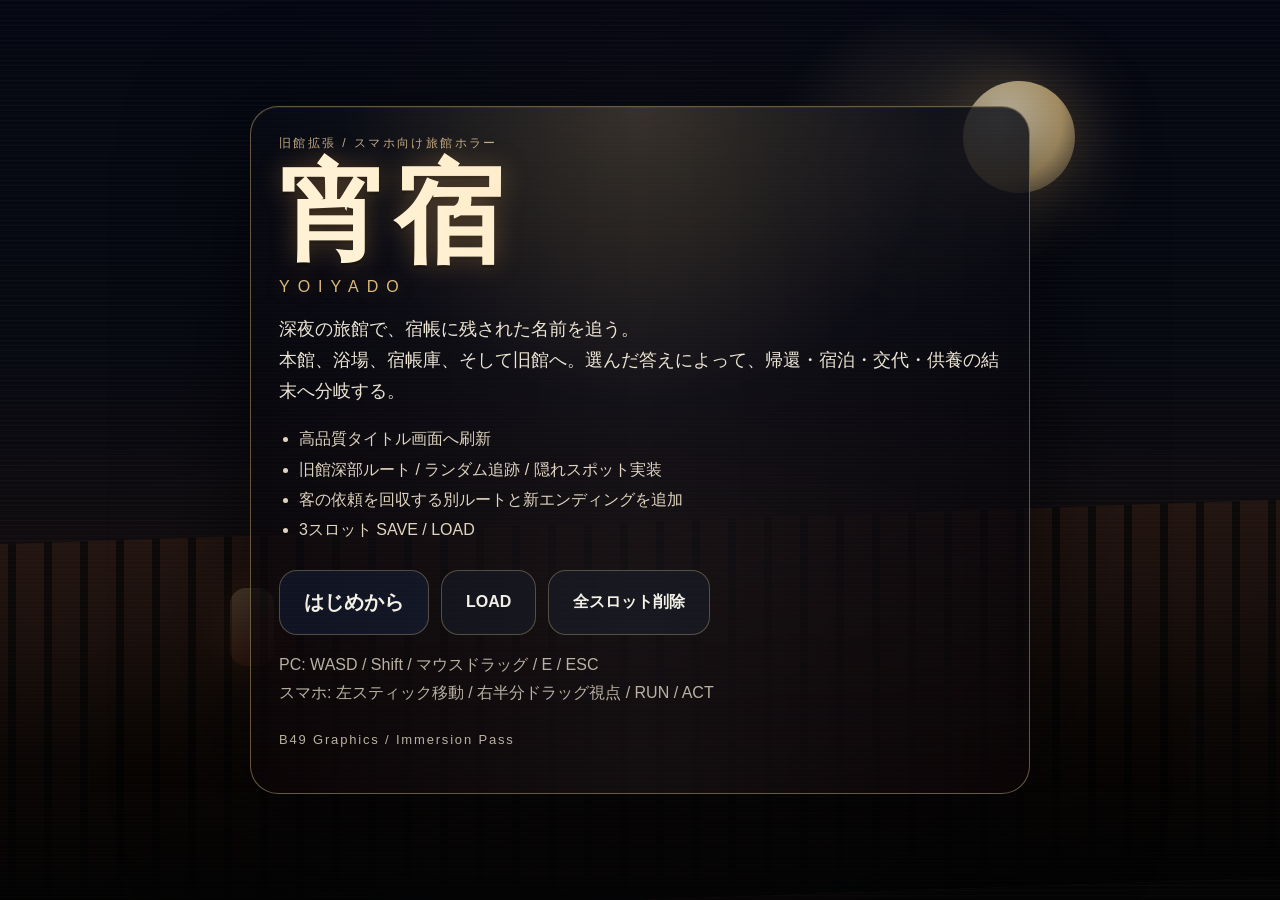
<file: index.html>
<!doctype html>
<html lang="ja">
<head>
  <meta charset="utf-8">
  <meta name="viewport" content="width=device-width, initial-scale=1, maximum-scale=1, user-scalable=no, viewport-fit=cover">
  <title>宵宿 B49 グラフィック・没入感強化版</title>
  <link rel="stylesheet" href="styles.css?v=b52_oldwing_reentry_progress">
</head>
<body class="title-body">
  <div class="crt"></div>
  <div class="title-bg">
    <div class="title-moon"></div>
    <div class="title-ryokan-silhouette"></div>
    <div class="title-fog title-fog-a"></div>
    <div class="title-fog title-fog-b"></div>
    <div class="title-lantern"></div>
  </div>
  <main class="title-shell premium-title">
    <div class="title-card">
      <p class="eyebrow">旧館拡張 / スマホ向け旅館ホラー</p>
      <h1>宵宿</h1>
      <p class="roman">YOIYADO</p>
      <p class="lead">深夜の旅館で、宿帳に残された名前を追う。<br>本館、浴場、宿帳庫、そして旧館へ。選んだ答えによって、帰還・宿泊・交代・供養の結末へ分岐する。</p>
      <ul class="feature-list">
        <li>高品質タイトル画面へ刷新</li>
        <li>旧館深部ルート / ランダム追跡 / 隠れスポット実装</li>
        <li>客の依頼を回収する別ルートと新エンディングを追加</li>
        <li>3スロット SAVE / LOAD</li>
      </ul>
      <div class="title-actions">
        <a class="main-btn" href="play.html?new=1">はじめから</a>
        <button class="sub-btn" id="open-title-load">LOAD</button>
        <button class="sub-btn" id="wipe-save">全スロット削除</button>
      </div>
      <p class="hint">PC: WASD / Shift / マウスドラッグ / E / ESC<br>スマホ: 左スティック移動 / 右半分ドラッグ視点 / RUN / ACT</p>
      <p class="version">B49 Graphics / Immersion Pass</p>
    </div>
  </main>

  <div id="title-slot-overlay" class="overlay hidden title-slot-overlay">
    <div class="menu-card slot-card">
      <h2>LOAD</h2>
      <p class="slot-note">読み込むセーブデータを選んでください。</p>
      <div id="title-slot-list" class="slot-list"></div>
      <button id="close-title-load">閉じる</button>
    </div>
  </div>

  <script>
    (function(){
      const SAVE_PREFIX = 'yoiyado_b1_smartphone_slot_';
      const overlay = document.getElementById('title-slot-overlay');
      const list = document.getElementById('title-slot-list');
      const openBtn = document.getElementById('open-title-load');
      const closeBtn = document.getElementById('close-title-load');
      const wipeBtn = document.getElementById('wipe-save');

      function slotKey(n){ return SAVE_PREFIX + n; }
      function escapeHtml(str){ return String(str).replace(/[&<>"]/g, s => ({'&':'&amp;','<':'&lt;','>':'&gt;','"':'&quot;'}[s])); }
      function renderSlots(){
        const labels = { start_note:'机へ', leave_home:'玄関へ', walk_to_ryokan:'旅館入口へ', talk_okami:'女将へ', get_tray:'厨房へ', deliver_201:'201号室へ', report_okami:'帳場へ戻る', stock_amenities:'戸棚へ', place_amenities:'備品箱へ', arrange_slippers:'下駄箱前へ', restock_towels:'浴場前へ', answer_phone:'浴場前へ', inspect_archive:'宿帳庫へ', escape_archive:'帳場へ逃げる', sleep_day1:'布団へ', leave_home_day2:'玄関へ', commute_day2:'旅館入口へ', talk_maid:'仲居へ', inspect_north:'北廊下へ', inspect_detached:'離れ通路へ', escape_detached:'帳場へ逃げる', finale:'女将へ', sleep_day2:'布団へ', leave_home_day3:'玄関へ', inspect_poster_day3:'掲示板へ', commute_day3:'旅館入口へ', talk_okami_day3:'女将へ', inspect_guestbook_203:'宿帳へ', talk_toilet_guest_day3:'個室の客へ', inspect_bath_notice:'清掃案内へ', inspect_fire_map:'避難図へ', read_blue_note_2:'青いノートへ', guide_tease_day3:'客室廊下へ', enter_203_phantom:'203の痕跡へ', final_choice:'帳場へ', choose_fate:'番台へ', ending_return:'帰還', ending_guest:'宿泊', ending_replace:'交代', oldwing_search_key:'旧館で鍵を探す', oldwing_key_obtained:'旧館奥へ' };
        list.innerHTML = '';
        for (let i=1;i<=3;i++){
          const raw = localStorage.getItem(slotKey(i));
          const wrap = document.createElement('div');
          wrap.className = 'slot-row';
          const btn = document.createElement('button');
          btn.className = 'slot-btn';
          if(raw){
            try{
              const data = JSON.parse(raw);
              const area = data.areaLabel || data.area || '不明';
              const objective = labels[data.step] || data.step || '進行中';
              btn.innerHTML = '<strong>SLOT ' + i + '</strong><span>' + escapeHtml(area) + ' / ' + escapeHtml(objective) + '</span>';
              btn.addEventListener('click', ()=>{ location.href = 'play.html?slot=' + i; });
            }catch(e){
              btn.innerHTML = '<strong>SLOT ' + i + '</strong><span>読込失敗</span>';
              btn.disabled = true;
            }
          }else{
            btn.innerHTML = '<strong>SLOT ' + i + '</strong><span>空き</span>';
            btn.disabled = true;
          }
          wrap.appendChild(btn);
          list.appendChild(wrap);
        }
      }
      openBtn.addEventListener('click', function(){ renderSlots(); overlay.classList.remove('hidden'); });
      closeBtn.addEventListener('click', function(){ overlay.classList.add('hidden'); });
      overlay.addEventListener('click', function(e){ if(e.target === overlay) overlay.classList.add('hidden'); });
      wipeBtn.addEventListener('click', function(){
        for(let i=1;i<=3;i++) localStorage.removeItem(slotKey(i));
        alert('3つのセーブスロットを削除しました');
        renderSlots();
      });
    })();
  </script>
</body>
</html>
</file>
<file: styles.css>
:root{
  --bg:#050507;
  --panel:rgba(6,8,15,.82);
  --panel-2:rgba(10,12,22,.92);
  --line:rgba(177,162,122,.28);
  --text:#f2efe6;
  --sub:#bfa883;
  --accent:#d6c18f;
  --danger:#d06b60;
  --safe-top:env(safe-area-inset-top, 0px);
  --safe-bottom:env(safe-area-inset-bottom, 0px);
  --safe-left:env(safe-area-inset-left, 0px);
  --safe-right:env(safe-area-inset-right, 0px);
}
*{box-sizing:border-box; -webkit-tap-highlight-color:transparent; touch-action:manipulation;}
html,body{margin:0; padding:0; width:100%; height:100%; overflow:hidden; background:var(--bg); color:var(--text); font-family:-apple-system,BlinkMacSystemFont,"Hiragino Sans","Yu Gothic UI",sans-serif;}
body{overscroll-behavior:none;}
.title-body,.play-body{position:relative;}
.crt{pointer-events:none; position:fixed; inset:0; background:
  repeating-linear-gradient(180deg, rgba(255,255,255,.02) 0 2px, rgba(0,0,0,0) 2px 4px),
  radial-gradient(circle at 50% 10%, rgba(255,164,96,.06), transparent 35%),
  radial-gradient(circle at 50% 120%, rgba(60,74,130,.14), transparent 45%);
  mix-blend-mode:screen; opacity:.24; z-index:4;
}
.title-shell{position:relative; z-index:2; display:grid; place-items:center; min-height:100%; padding:24px;}
.title-card{max-width:780px; width:min(92vw,780px); padding:28px; border:1px solid var(--line); border-radius:28px; background:linear-gradient(180deg, rgba(7,9,17,.95), rgba(3,4,8,.92)); box-shadow:0 30px 80px rgba(0,0,0,.45);}
.eyebrow{margin:0 0 8px; letter-spacing:.2em; color:var(--sub); font-size:12px;}
.title-card h1{font-size:clamp(56px,12vw,110px); margin:0; line-height:1; letter-spacing:.04em;}
.roman{margin:8px 0 18px; letter-spacing:.5em; color:#d8d4c8;}
.lead{font-size:18px; line-height:1.7; color:#ece5d5;}
.feature-list{padding-left:20px; line-height:1.9; color:#dfd4bf;}
.title-actions{display:flex; gap:12px; flex-wrap:wrap; margin-top:24px;}
.main-btn,.sub-btn{appearance:none; border:none; cursor:pointer; text-decoration:none; color:var(--text); background:rgba(16,19,34,.95); border:1px solid rgba(216,193,143,.32); border-radius:18px; padding:18px 24px; font-size:20px; font-weight:700;}
.sub-btn{background:rgba(17,18,26,.9); font-size:16px;}
.hint,.version{color:#b7b0a1; line-height:1.8;}
.version{margin-top:20px; font-size:13px; letter-spacing:.14em;}

#game-root{position:fixed; inset:0; overflow:hidden; background:#07090b;}
#game-canvas{position:absolute; inset:0; width:100%; height:100%; display:block; filter:brightness(1.30) contrast(1.05) saturate(1.06);}
.hud{position:absolute; inset:0; z-index:3; pointer-events:none;}
.hud-left,.hud-right{position:absolute; top:calc(var(--safe-top) + 14px); display:flex; gap:10px; align-items:flex-start;}
.hud-left{left:calc(var(--safe-left) + 14px); flex-direction:column;}
.hud-right{right:calc(var(--safe-right) + 14px); flex-direction:column; align-items:flex-end;}
.badge,.distance-pill,.menu-btn,.objective-panel,.prompt,.menu-card,.dialogue,.joystick-base,.act-btn,.run-btn,#minimap{backdrop-filter:blur(10px); background:var(--panel); border:1px solid var(--line); box-shadow:0 16px 34px rgba(0,0,0,.28);}
.badge{padding:6px 9px; border-radius:12px; min-width:64px; font-weight:700; text-align:center; font-size:11px;}
.badge.secondary{color:#e5d1ad; opacity:.92;}
#objective-panel,#minimap{display:none !important;}
.distance-pill{padding:10px 14px; border-radius:18px; font-weight:700; font-size:16px; color:#f0d68e; max-width:min(64vw, 360px); white-space:nowrap; overflow:hidden; text-overflow:ellipsis;}
.menu-btn{pointer-events:auto; appearance:none; border:none; color:var(--text); padding:12px 20px; border-radius:18px; font-weight:800; font-size:16px; cursor:pointer;}
.objective-panel{position:absolute; left:calc(var(--safe-left) + 18px); bottom:calc(var(--safe-bottom) + 142px); width:min(440px, calc(100vw - 172px)); padding:16px 18px; border-radius:20px;}
.objective-title{font-size:12px; letter-spacing:.18em; color:var(--sub); margin-bottom:8px;}
.objective-text{font-size:24px; font-weight:800; line-height:1.35;}
.objective-sub{margin-top:6px; color:#cbc0a7;}
.prompt{position:absolute; top:calc(var(--safe-top) + 110px); left:50%; bottom:auto; transform:translateX(-50%); min-width:220px; max-width:min(54vw, 380px); padding:10px 14px; border-radius:16px; text-align:center; font-weight:700; opacity:0; transition:.18s ease; z-index:3; pointer-events:none; white-space:nowrap; overflow:hidden; text-overflow:ellipsis; font-size:14px;}
.prompt.show{opacity:1;}
@media (max-width: 900px){
  .prompt{top:calc(var(--safe-top) + 146px); left:calc(var(--safe-left) + 122px); max-width:min(52vw, 280px); font-size:14px; padding:10px 14px;}
}

#minimap{position:absolute; top:calc(var(--safe-top) + 86px); right:calc(var(--safe-right) + 14px); width:270px; height:150px; border-radius:22px; padding:0;}
.joystick-zone{position:absolute; z-index:3; left:calc(var(--safe-left) + 18px); bottom:calc(var(--safe-bottom) + 18px); width:156px; height:156px; pointer-events:auto; touch-action:none;}
.move-label{position:absolute; left:14px; top:10px; color:rgba(203,195,178,.62); font-size:12px; letter-spacing:.18em;}
.joystick-base{position:absolute; inset:0; border-radius:32px; display:grid; place-items:center; background:rgba(6,8,15,.18); border:1px solid rgba(177,162,122,.16); box-shadow:0 10px 22px rgba(0,0,0,.10);} 
.joystick-knob{width:62px; height:62px; border-radius:50%; background:rgba(255,255,255,.16); border:1px solid rgba(255,255,255,.18); transform:translate3d(0,0,0);} 
.look-zone{position:absolute; z-index:2; right:calc(var(--safe-right) + 6px); bottom:calc(var(--safe-bottom) + 8px); width:min(62vw, 392px); height:min(54vh, 380px); border-radius:30px; display:grid; place-items:start end; padding:14px 16px; color:rgba(231,218,190,.38); font-size:11px; letter-spacing:.16em; pointer-events:auto; touch-action:none; background:transparent; border:none; box-shadow:none; backdrop-filter:none; -webkit-backdrop-filter:none; overflow:hidden;} 

.look-zone span{display:inline-block; padding:0; background:transparent; color:rgba(231,218,190,.42); text-shadow:0 1px 2px rgba(0,0,0,.25); user-select:none; -webkit-user-select:none;}
.run-btn{position:absolute; z-index:6; right:calc(var(--safe-right) + 18px); bottom:calc(var(--safe-bottom) + 126px); width:142px; height:72px; border-radius:24px; pointer-events:auto; appearance:none; border:none; color:rgba(255,247,233,.98); font-size:25px; font-weight:900; letter-spacing:.06em; background:rgba(132,91,34,.9); border:1px solid rgba(255,222,168,.68); box-shadow:0 16px 30px rgba(0,0,0,.22); touch-action:none;}
.run-btn.active{transform:scale(.98); background:rgba(184,124,30,.98); box-shadow:0 14px 34px rgba(255,181,71,.28);}
.act-btn{position:absolute; z-index:4; right:calc(var(--safe-right) + 18px); bottom:calc(var(--safe-bottom) + 18px); width:150px; height:96px; border-radius:26px; pointer-events:auto; appearance:none; border:none; color:rgba(255,255,255,.94); font-size:40px; font-weight:900; letter-spacing:.04em; background:rgba(6,8,15,.28); border:1px solid rgba(177,162,122,.16); box-shadow:0 10px 22px rgba(0,0,0,.10); touch-action:none;} 
.dialogue{position:absolute; left:18px; right:18px; bottom:calc(var(--safe-bottom) + 18px); z-index:5; pointer-events:auto; border-radius:24px; display:grid; grid-template-columns:130px 1fr; overflow:hidden;}
.portrait{min-height:180px; background:linear-gradient(180deg, rgba(58,61,80,.65), rgba(14,16,24,.8)); display:grid; place-items:center;}
.dialogue-box{padding:18px 20px 22px;}
.dialogue-name{font-size:18px; color:var(--accent); font-weight:800; margin-bottom:8px;}
.dialogue-text{font-size:24px; line-height:1.6; white-space:pre-wrap;}
.dialogue-continue{margin-top:10px; color:#b8afa0; font-size:14px;}
.overlay{position:absolute; inset:0; z-index:6; display:grid; place-items:center; background:rgba(0,0,0,.42);}
.menu-card{width:min(92vw,420px); padding:28px; border-radius:26px; text-align:center; background:var(--panel-2);}
.menu-card h2{margin:0 0 16px; font-size:30px;}
.menu-card p{line-height:1.8; color:#d5c7b3;}
.menu-card button{appearance:none; display:block; width:100%; margin-top:10px; padding:16px 18px; border-radius:18px; border:1px solid rgba(216,193,143,.32); background:rgba(17,19,30,.96); color:var(--text); font-size:18px; font-weight:800;}
.hidden{display:none !important;}

@media (max-width: 900px){
  .title-card{padding:24px 18px 20px;}
  .lead{font-size:16px;}
  .feature-list{font-size:14px;}
  .distance-pill{font-size:14px; max-width:58vw;}
  .badge{min-width:76px; padding:8px 10px; font-size:13px;}
  .act-btn{width:132px; height:86px; font-size:34px;}
  .run-btn{width:128px; height:64px; bottom:calc(var(--safe-bottom) + 118px); font-size:22px;}
  .look-zone{right:calc(var(--safe-right) + 6px); width:min(60vw, 316px); height:min(48vh, 320px); font-size:10px; background:transparent; border:none; box-shadow:none; backdrop-filter:none; -webkit-backdrop-filter:none;}
  .joystick-zone{width:142px; height:142px;}
  .dialogue{grid-template-columns:96px 1fr;}
  .portrait{min-height:142px;}
  .dialogue-text{font-size:18px;}
}


.slot-card{max-width:min(92vw,560px);}
.slot-note{margin:0 0 12px; color:#d5c7b3; line-height:1.6;}
.slot-list{display:grid; gap:10px;}
.slot-row{display:grid;}
.slot-btn{appearance:none; width:100%; text-align:left; display:grid; gap:4px; padding:16px 18px; border-radius:18px; border:1px solid rgba(216,193,143,.32); background:rgba(17,19,30,.96); color:var(--text);}
.slot-btn strong{font-size:16px; letter-spacing:.08em;}
.slot-btn span{font-size:14px; color:#d5c7b3;}
.slot-btn:disabled{opacity:.48;}
.title-slot-overlay{z-index:6;}
.choice-card{max-width:520px;text-align:center;}
.choice-list{display:grid;gap:12px;margin-top:18px;}
.choice-btn{font-size:20px;padding:16px 18px;border-radius:16px;border:1px solid rgba(255,255,255,.18);background:linear-gradient(180deg,rgba(70,44,34,.96),rgba(25,18,16,.96));color:#f4eadc;font-weight:800;letter-spacing:.08em;}
.choice-btn:active{transform:scale(.98);}

.choice-card{max-width:520px;text-align:center;}
.choice-list{display:grid;gap:12px;margin-top:18px;}
.choice-btn{font-size:20px;padding:16px 18px;border-radius:16px;border:1px solid rgba(255,255,255,.18);background:linear-gradient(180deg,rgba(70,44,34,.96),rgba(25,18,16,.96));color:#f4eadc;font-weight:800;letter-spacing:.08em;}
.choice-btn:active{transform:scale(.98);}


/* B39 premium title screen */
.title-body{background:#020308; isolation:isolate;}
.title-bg{position:fixed; inset:0; overflow:hidden; z-index:0; pointer-events:none; background:
  radial-gradient(circle at 72% 18%, rgba(255,226,169,.17), transparent 13%),
  linear-gradient(180deg, #040611 0%, #070911 38%, #120b0b 72%, #040303 100%);
}
.title-bg::before{content:""; position:absolute; inset:0; background:
  repeating-linear-gradient(180deg, rgba(255,255,255,.035) 0 1px, transparent 1px 5px),
  radial-gradient(circle at 50% 68%, rgba(122,25,25,.18), transparent 44%);
  opacity:.55; mix-blend-mode:screen;
}
.title-bg::after{content:""; position:absolute; left:-10%; right:-10%; bottom:0; height:42%; background:
  linear-gradient(180deg, transparent 0%, rgba(0,0,0,.72) 55%, #020202 100%),
  repeating-linear-gradient(90deg, rgba(45,26,18,.8) 0 28px, rgba(12,9,8,.9) 28px 36px);
  transform:skewY(-2deg); opacity:.82;
}
.title-moon{position:absolute; right:16%; top:9%; width:112px; height:112px; border-radius:50%; background:radial-gradient(circle at 35% 35%, #fff6d9, #d6b77c 58%, rgba(214,183,124,.12)); box-shadow:0 0 80px rgba(255,209,126,.45); opacity:.78;}
.title-ryokan-silhouette{position:absolute; left:7%; right:7%; bottom:12%; height:240px; background:linear-gradient(180deg, rgba(29,18,13,.92), rgba(5,3,3,.98)); clip-path:polygon(0 44%, 10% 32%, 20% 38%, 28% 22%, 37% 34%, 47% 24%, 57% 38%, 70% 28%, 82% 40%, 92% 32%, 100% 44%, 100% 100%, 0 100%); filter:drop-shadow(0 -18px 32px rgba(0,0,0,.55)); opacity:.9;}
.title-fog{position:absolute; left:-20%; width:140%; height:180px; background:linear-gradient(90deg, transparent, rgba(255,255,255,.16), transparent); filter:blur(28px); opacity:.18; animation:titleFog 14s linear infinite;}
.title-fog-a{bottom:18%;}.title-fog-b{bottom:30%; animation-duration:20s; animation-direction:reverse; opacity:.12;}
.title-lantern{position:absolute; left:18%; bottom:26%; width:44px; height:78px; border-radius:16px; background:linear-gradient(180deg,#ffe0a0,#a84b2e); box-shadow:0 0 44px rgba(255,127,52,.65); opacity:.7;}
@keyframes titleFog{from{transform:translateX(-10%)}to{transform:translateX(10%)}}
.premium-title .title-card{position:relative; overflow:hidden; border-color:rgba(226,198,136,.42); background:linear-gradient(180deg, rgba(8,10,19,.82), rgba(10,4,5,.78)); box-shadow:0 36px 120px rgba(0,0,0,.68), inset 0 1px 0 rgba(255,232,180,.08);}
.premium-title .title-card::before{content:""; position:absolute; inset:0; background:radial-gradient(circle at 50% 0%, rgba(239,196,118,.16), transparent 38%), linear-gradient(90deg, transparent, rgba(255,255,255,.035), transparent); pointer-events:none;}
.premium-title .title-card h1{font-family:serif; text-shadow:0 0 26px rgba(218,156,78,.35), 0 3px 0 rgba(0,0,0,.5); color:#fff1d3;}
.premium-title .roman{color:#d9b879; text-shadow:0 0 18px rgba(214,174,100,.35);}
.choice-card{max-width:min(92vw,540px);}
.choice-list{display:flex; flex-direction:column; gap:12px; margin-top:16px;}
.choice-btn{appearance:none; border:1px solid rgba(216,193,143,.38); background:linear-gradient(180deg,rgba(31,24,25,.98),rgba(10,10,16,.98)); color:#fff4dc; border-radius:16px; padding:16px 18px; font-size:18px; font-weight:800; box-shadow:0 10px 24px rgba(0,0,0,.25);}


/* B49 immersion UI tuning */
.hud-left .badge{background:rgba(6,8,15,.58);}
.distance-pill{background:rgba(6,8,15,.62);}
.prompt{background:rgba(6,8,15,.72); border-color:rgba(216,193,143,.38);}
.act-btn,.run-btn{backdrop-filter:blur(8px);}
</file>
